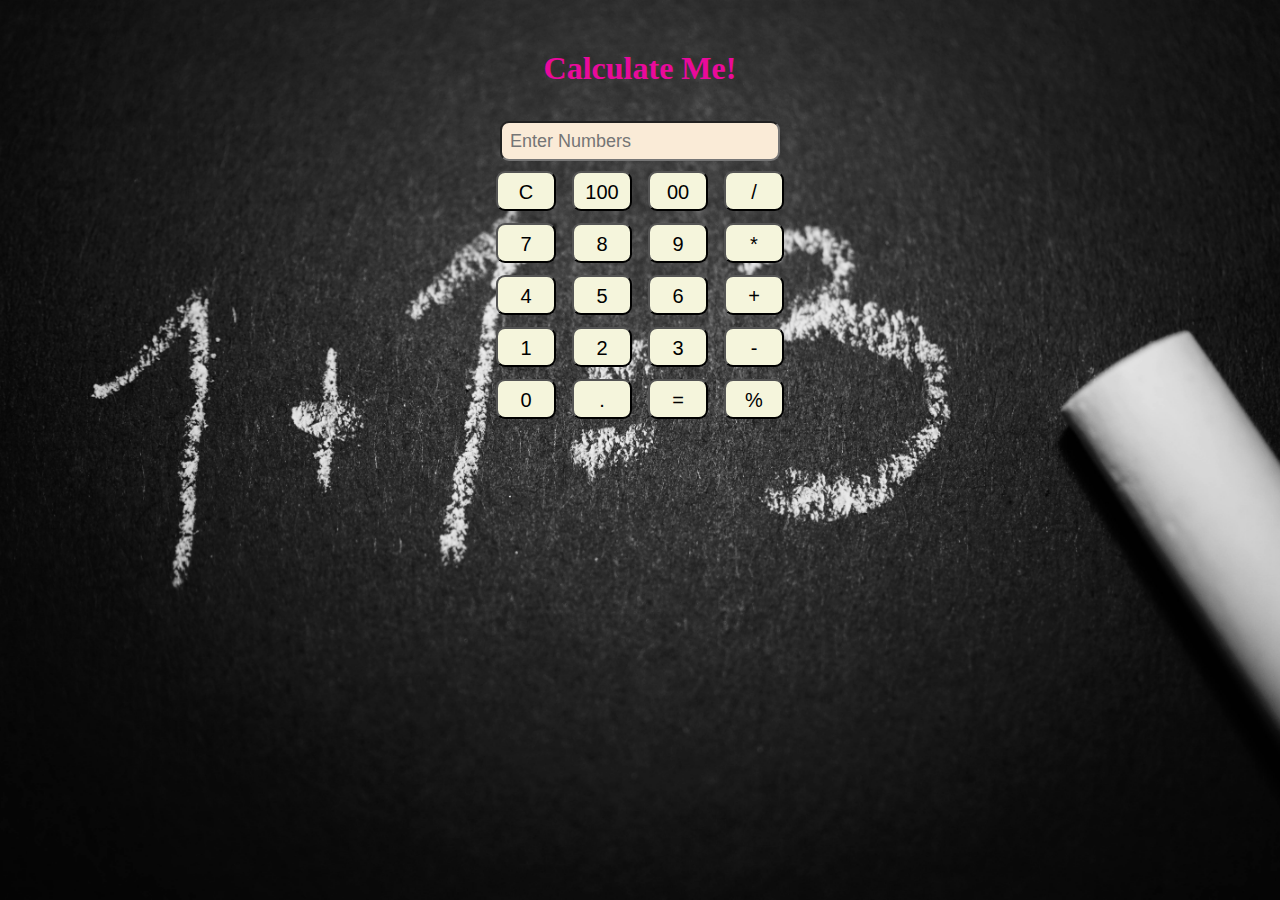
<file: calculator/index.html>
<!DOCTYPE html>
<html>

<head>
  <meta charset="utf-8">
  <meta name="viewport" content="width=device-width">
  <title>replit</title>
  <link href="style.css" rel="stylesheet" type="text/css" />
</head>

<body>
  <h1 class="heading">Calculate Me!</h1>
  <div class="container">
    <input class="input" type="text" placeholder="Enter Numbers" id="input">
    <div class="row">
      <button class="button">C</button>
      <button class="button">100</button>
      <button class="button">00</button>
      <button class="button">/</button>
    </div>
    <div class="row">
      <button class="button">7</button>
      <button class="button">8</button>
      <button class="button">9</button>
      <button class="button">*</button>
    </div>
    <div class="row">
      <button class="button">4</button>
      <button class="button">5</button>
      <button class="button">6</button>
      <button class="button">+</button>
    </div>
    <div class="row">
      <button class="button">1</button>
      <button class="button">2</button>
      <button class="button">3</button>
      <button class="button">-</button>
    </div>
    <div class="row">
      <button class="button">0</button>
      <button class="button">.</button>
      <button class="button">=</button>
      <button class="button">%</button>
    </div>
  </div>

</body>
<script src="script.js"></script>
<script src="https://replit.com/public/js/replit-badge-v2.js" theme="dark" position="bottom-right"></script>

</html>
</file>
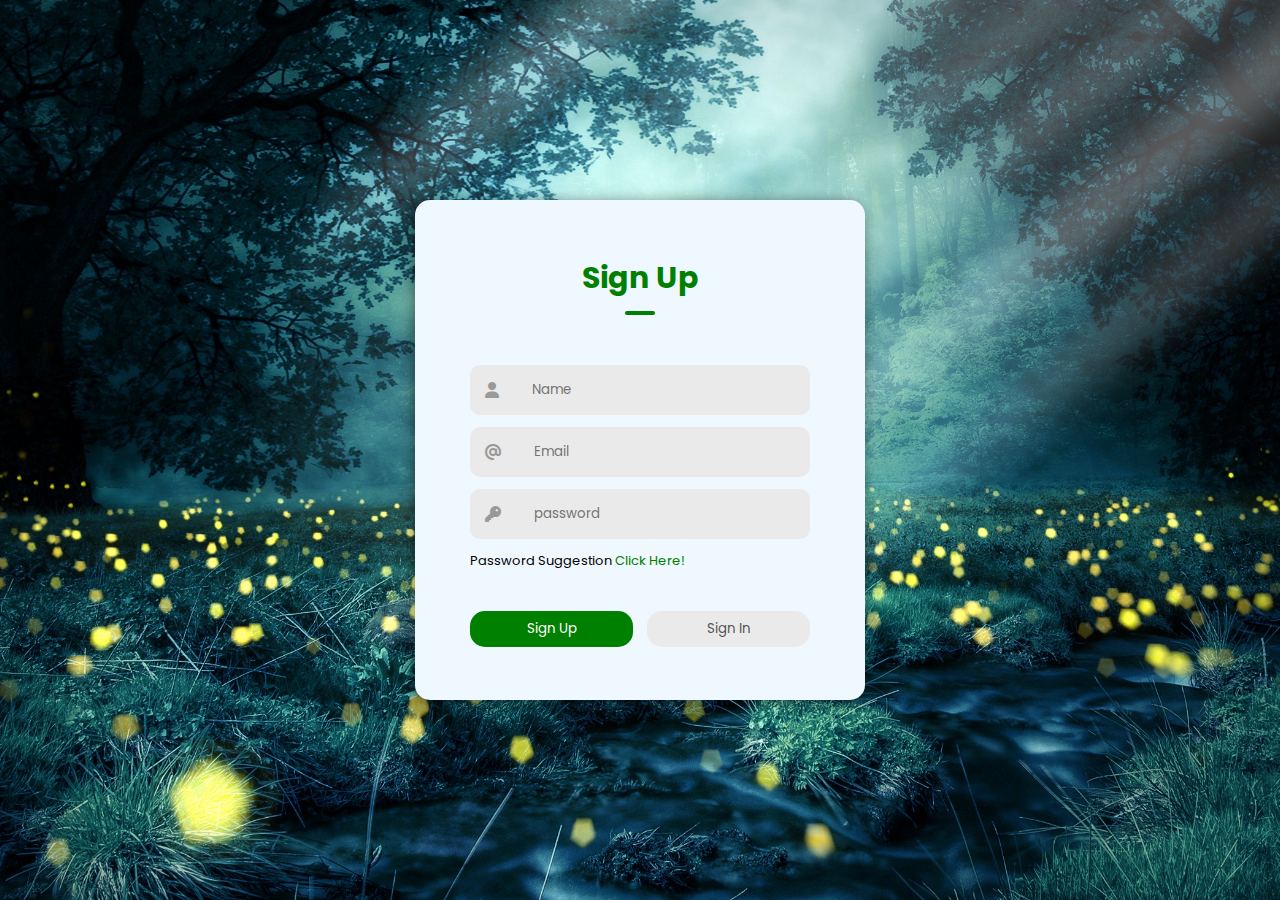
<file: login and authentication/index.html>
<!DOCTYPE html>
<html lang="en">

<head>
    <meta charset="UTF-8">
    <meta name="viewport" content="width=device-width, initial-scale=1.0">
    <title>Login authentication</title>
    <link rel="stylesheet" href="style.css">
    <link rel="stylesheet" href="https://fonts.googleapis.com/css?family=Poppins">
    <link rel="stylesheet" href="https://cdnjs.cloudflare.com/ajax/libs/font-awesome/6.5.2/css/all.min.css">
</head>

<body>
    <div class="container">
        <div class="form-box">
            <h1 class="title">Sign Up</h1>
            <div class="underline"></div>

            <form onsubmit=" return data()" action="index2.html">
                <div class="input-group">
                    <div class="input-field name-field">
                        <i class="fa-solid fa-user"></i>
                        <input type="text" id="name" placeholder="Name">
                    </div>

                    <div class="input-field">
                        <i class="fa-solid fa-at"></i>
                        <input type="email" id="email" placeholder="Email">
                    </div>

                    <div class="input-field">
                        <i class="fa-solid fa-key"></i>
                        <input type="password" id="password" placeholder="password">
                    </div>
                    <p><span class="text1">Password Suggestion</span> <a href="#">Click Here!</a></p>

                    <div class="btn-field">
                        <button type="submit " class="signupbtn">Sign Up</button>
                        <button type="submit" class="disable signinbtn">Sign In</button>
                    </div>
                </div><!--input-group-->

            </form>

        </div><!--form-box-->

    </div> <!--container-->

    <script src="script.js"></script>
</body>

</html>
</file>
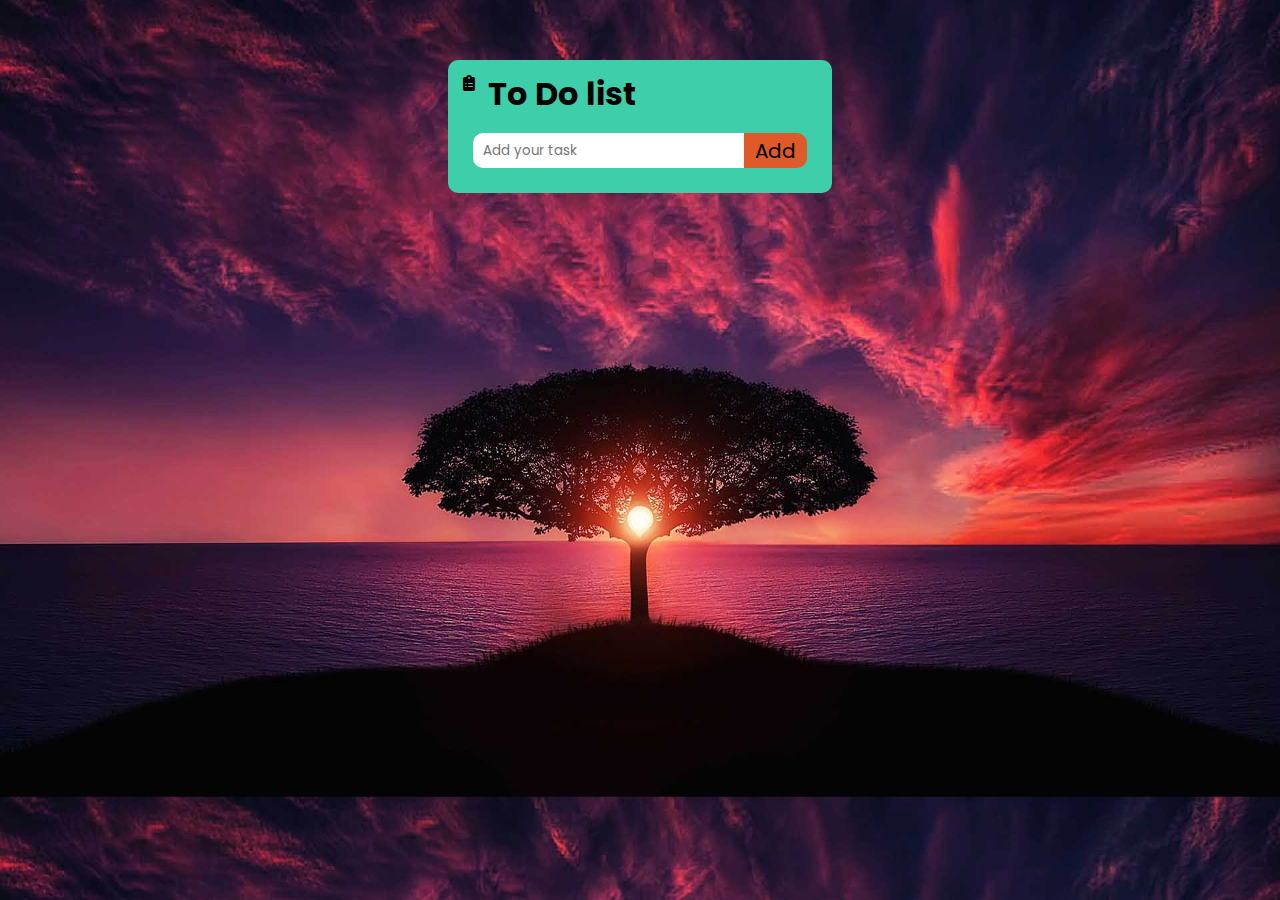
<file: To Do list/index.html>
<!DOCTYPE html>
<html lang="en">

<head>
    <meta charset="UTF-8">
    <meta name="viewport" content="width=device-width, initial-scale=1.0">
    <title>To-Do list</title>
    <link rel="stylesheet" href="style.css">
    <link rel="stylesheet" href="https://fonts.googleapis.com/css?family=poppins">
    <link rel="stylesheet" href="https://cdnjs.cloudflare.com/ajax/libs/font-awesome/6.5.2/css/all.min.css">
</head>

<body>

    <div class="container">
        <div class="top-conatiner">
            <i class="fa-solid fa-clipboard-list"></i>
            <h1>To Do list</h1>

        </div>

        <div class="input-box">
            <input type="text" class="add-list" id="inputfield" placeholder="Add your task">
            <button onclick="additem()" class="add">Add</button>
        </div>

        <ul id="taskList">

        </ul>
    </div>


    <script src="script.js"></script>
</body>

</html>
</file>
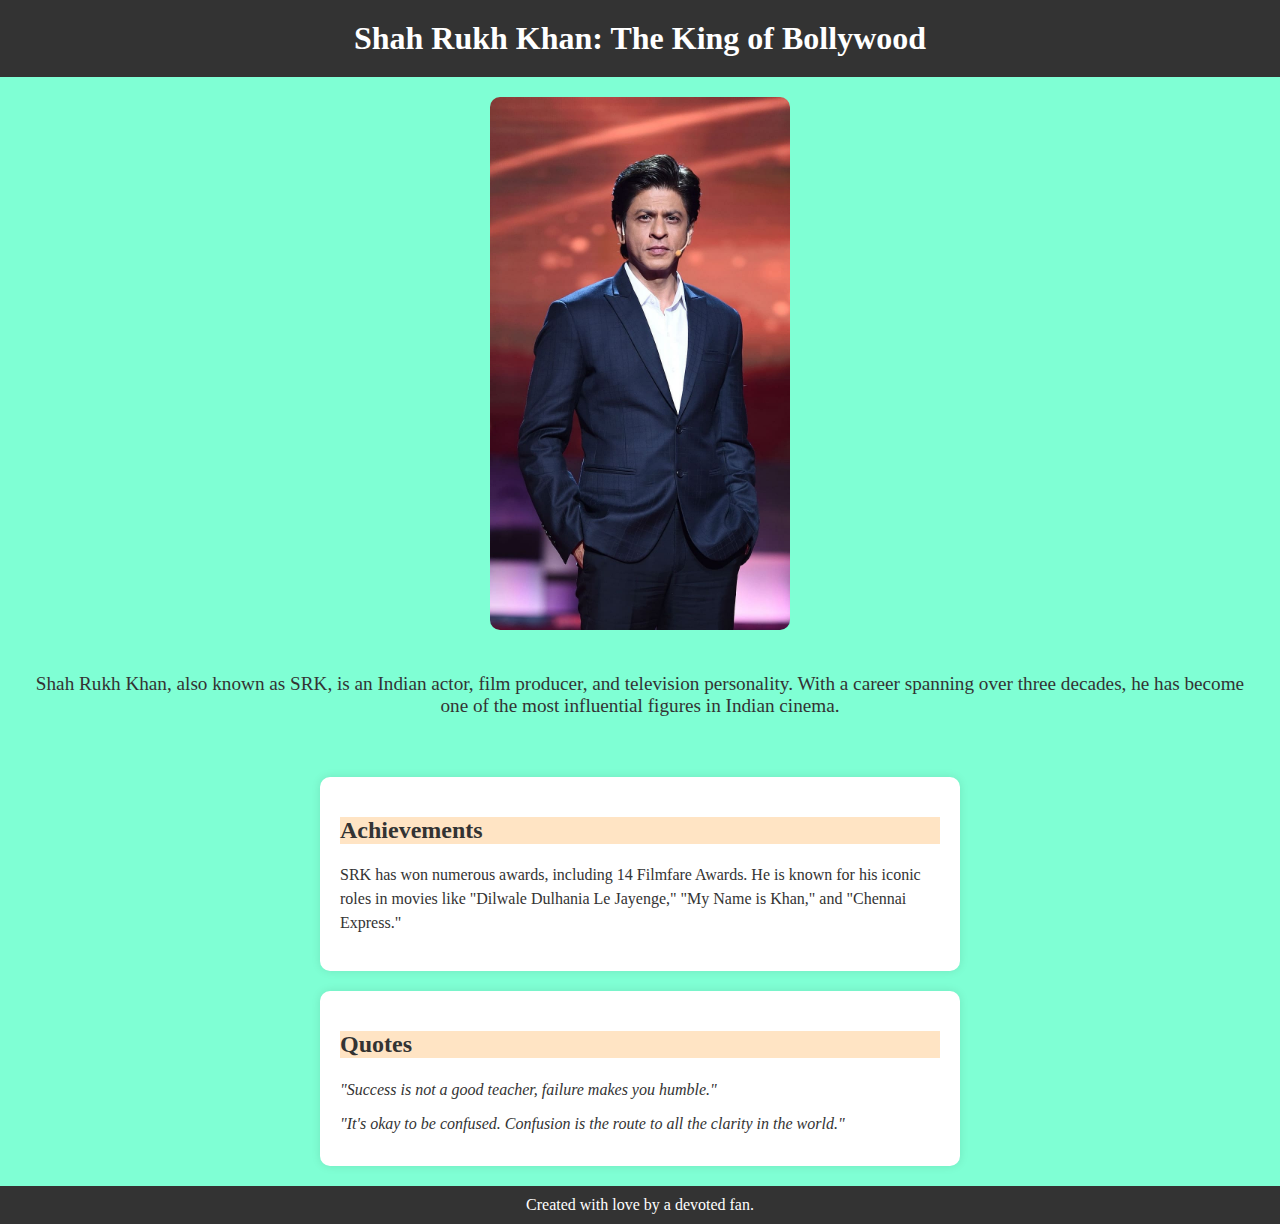
<file: tribute page/index.html>
<!DOCTYPE html>
<html lang="en">

<head>
    <meta charset="UTF-8">
    <meta name="viewport" content="width=device-width, initial-scale=1.0">
    <title>Tribute to Shah Rukh Khan</title>
    <link rel="stylesheet" href="style.css">
</head>

<body>
    <header>
        <h1>Shah Rukh Khan: The King of Bollywood</h1>
    </header>
    <section class="intro">
        <img src="srk.jpg" alt="Shah Rukh Khan">
        <p>Shah Rukh Khan, also known as SRK, is an Indian actor, film producer, and television personality. With a
            career spanning over three decades, he has become one of the most influential figures in Indian cinema.</p>
    </section>
    <div class="middle">
        <section class="achievements">
            <h2>Achievements</h2>
            <p>SRK has won numerous awards, including 14 Filmfare Awards. He is known for his iconic roles in movies
                like
                "Dilwale Dulhania Le Jayenge," "My Name is Khan," and "Chennai Express."</p>
        </section>
        <section class="quotes">
            <h2>Quotes</h2>
            <blockquote>"Success is not a good teacher, failure makes you humble."</blockquote>
            <blockquote>"It's okay to be confused. Confusion is the route to all the clarity in the world."</blockquote>
        </section>
    </div>
    <footer>
        <p>Created with love by a devoted fan.</p>
    </footer>
</body>

</html>
</file>
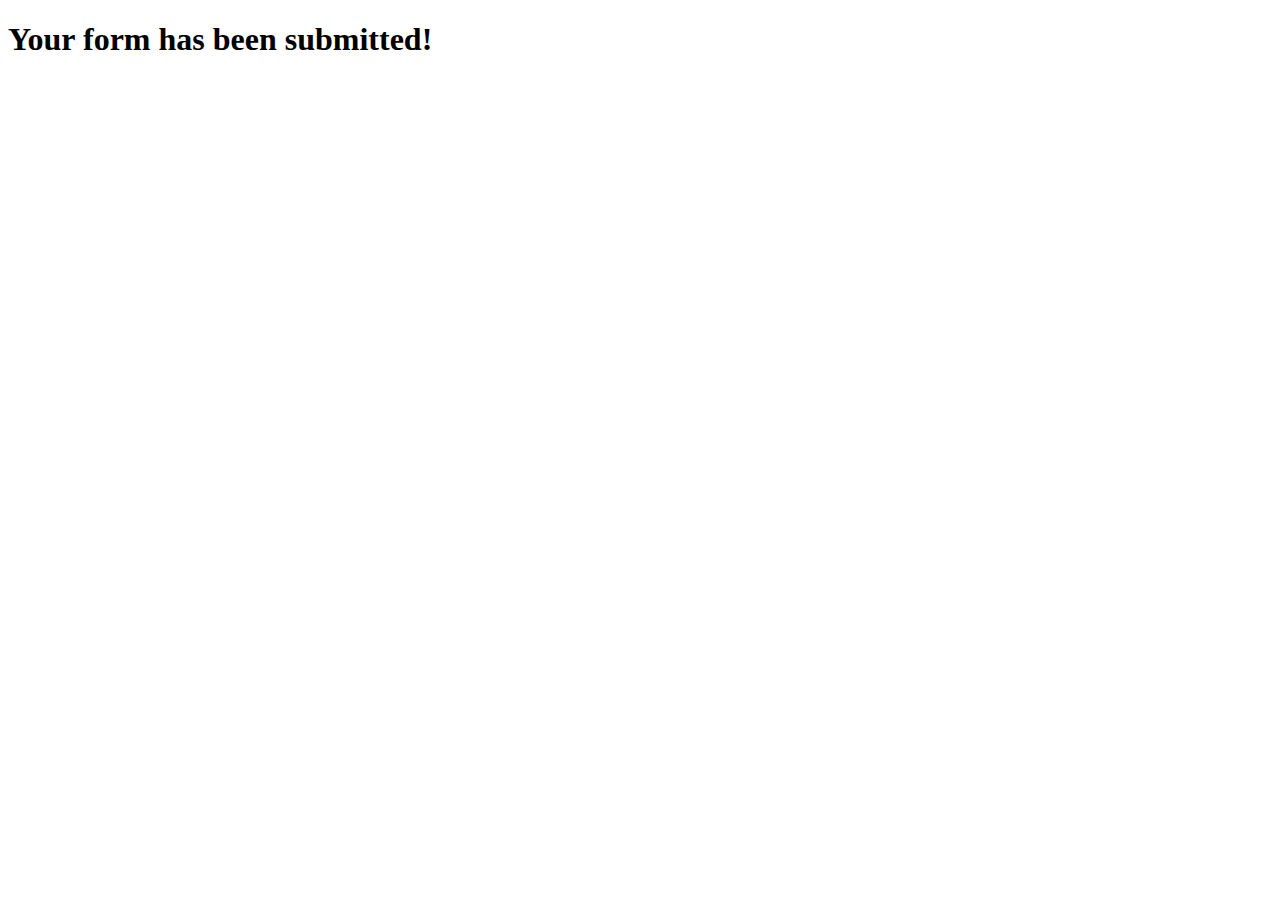
<file: login and authentication/index2.html>
<!DOCTYPE html>
<html lang="en">

<head>
    <meta charset="UTF-8">
    <meta name="viewport" content="width=device-width, initial-scale=1.0">
    <title>submit</title>
</head>

<body>
    <H1>Your form has been submitted!</H1>
</body>

</html>
</file>
<file: calculator/style.css>
* {
  padding: 0;
  margin: 0;
  box-sizing: border-box;
}

html {
  height: 100%;
  width: 100%;

}

body {
  background-image: url(image/bg.jpg);
  align-items: center;
  background-position: center;
  background-size: cover;
}

.heading {
  margin-top: 50px;
  text-align: center;
  color: rgb(233, 10, 155);
}

.container {
  display: flex;
  flex-direction: column;
  border-radius: 9px;
  justify-content: center;
  align-items: center;
  margin-top: 30px;
}

.button {
  background-color: beige;
  font-size: 20px;
  width: 60px;
  height: 40px;
  padding: 8px;
  margin: 6px;
  border-radius: 9px;
  cursor: pointer;
}

input {
  width: 280px;
  height: 40px;
  padding: 8px;
  margin: 4px;
  border-radius: 9px;
  background-color: antiquewhite;
  font-weight: 500;
  font-size: large;
}
</file>
<file: login and authentication/style.css>
* {
    margin: 0;
    padding: 0;
    box-sizing: border-box;
    font-family: 'Poppins', sans-serif;
}

.container {
    width: 100%;
    height: 100vh;
    background-image: url("night-3078326.jpg");
    background-position: center;
    background-size: cover;
    display: flex;
    justify-content: center;
    align-items: center;

}

.form-box {
    width: 90%;
    max-width: 450px;
    min-width: 350px;
    background-color: aliceblue;
    padding: 55px;
    text-align: center;
    border-radius: 15px;
    box-shadow: -2px 2px 15px rgba(0, 0, 0, 0.5);
}

.form-box h1 {
    font-size: 30px;
    color: green;
}

.form-box .underline {
    background-color: green;
    width: 30px;
    height: 4px;
    margin: 10px auto 50px auto;
    border-radius: 3px;
    transition: transform 0.5s;
}

.input-field {
    background-color: #eaeaea;
    margin: 12px 0;
    border-radius: 10px;
    display: flex;
    align-items: center;

    max-height: 60px;
    transition: max-height 0.5s;
    overflow: hidden;
}

.input-field input {
    width: 100%;
    padding: 15px 18px;
    background: transparent;
    border: 0;
    outline: 0;
}

.input-field i {
    color: #999;
    margin: 15px;
}

form p {
    text-align: left;
    font-size: 13px;
}

form p a {
    text-decoration: none;
    color: green;
}

.btn-field {
    width: 100%;
    display: flex;
    justify-content: space-between;
}

.btn-field button {
    background-color: green;
    color: white;
    border: none;
    flex-basis: 48%;
    border-radius: 15px;
    padding: 8px;
    cursor: pointer;
    outline: 0;
    transition: background 1s;
    margin-top: 40px;
}

.input-group {
    height: 280px;
}

button.disable {
    background: #eaeaea;
    color: #555;
}
</file>
<file: To Do list/style.css>
* {
    padding: 0;
    margin: 0;
    box-sizing: border-box;
    font-family: 'poppins', sans-serif;
}

body {
    background-image: url(image/backround.jpg);
    display: flex;
    justify-content: center;
    margin-top: 60px;
    align-items: center;
    background-size: cover;
}

.container {
    background-color: rgb(63, 206, 170);
    width: 30%;
    border-radius: 10px;
    padding: 10px;
}

.container .input-box {
    margin: 15px;
    display: flex;
    justify-content: space-between;
    width: full;
}

.add-list {
    width: 90%;
    border-top-left-radius: 10px;
    border-bottom-left-radius: 10px;
    border: 0;
    height: 35px;
    padding-left: 10px;
}

.container .add {
    width: 70px;
    background-color: rgb(223, 89, 41);
    font-size: 20px;
    border-top-right-radius: 10px;
    border-bottom-right-radius: 10px;
    border: 0;
    height: 35px;
    cursor: pointer;

}

.top-conatiner {
    display: flex;
}

i {
    margin: 5px;
    width: 20px;
}

ul li {
    list-style: none;
    font-size: 17px;
    user-select: none;
    cursor: pointer;
    padding: 12px 8px 12px 50px;
    position: relative;
}

ul li::before {
    content: '';
    position: absolute;
    width: 24px;
    height: 24px;
    border-radius: 50%;
    background-image: url(image/unchecked.png);
    background-size: cover;
    background-position: center;
    top: 12px;
    left: 8px;
}

ul li.checked {
    color: #555;
    text-decoration: line-through;
}

ul li.checked::before {
    background-image: url(image/checked.png);
}

ul li span {
    position: absolute;
    right: 0;
    top: 5px;
    width: 40px;
    height: 40px;
    font-size: 22px;
    color: #555;
    line-height: 40px;
    text-align: center;
}

ul li span:hover {
    background-color: #edeef0;
    border-radius: 50%;
}
</file>
<file: tribute page/style.css>
body {
    font-family: 'Arial, sans-serif';
    background-color: #f4f4f4;
    color: #333;
    margin: 0;
    padding: 0;
    background-color: aquamarine;
}

header {
    background-color: #333;
    color: #fff;
    padding: 20px;
    text-align: center;
}

header h1 {
    margin: 0;
}

.intro {
    text-align: center;
    padding: 20px;
}

.intro img {
    max-width: 300px;
    border-radius: 10px;
    margin-bottom: 20px;
}

.intro p {
    font-size: 1.2em;
}

.achievements,
.quotes {
    background-color: #fff;
    margin: 20px auto;
    padding: 20px;
    max-width: 600px;
    border-radius: 10px;
    box-shadow: 0 0 10px rgba(0, 0, 0, 0.1);
}

.achievements h2,
.quotes h2 {
    color: #333;
    background-color: bisque;
}

.achievements p,
.quotes blockquote {
    font-size: 1em;
    line-height: 1.5;
}

.quotes blockquote {
    font-style: italic;
    margin: 10px 0;
}

footer {
    text-align: center;
    padding: 10px;
    background-color: #333;
    color: #fff;
}

footer p {
    margin: 0;
}
</file>
